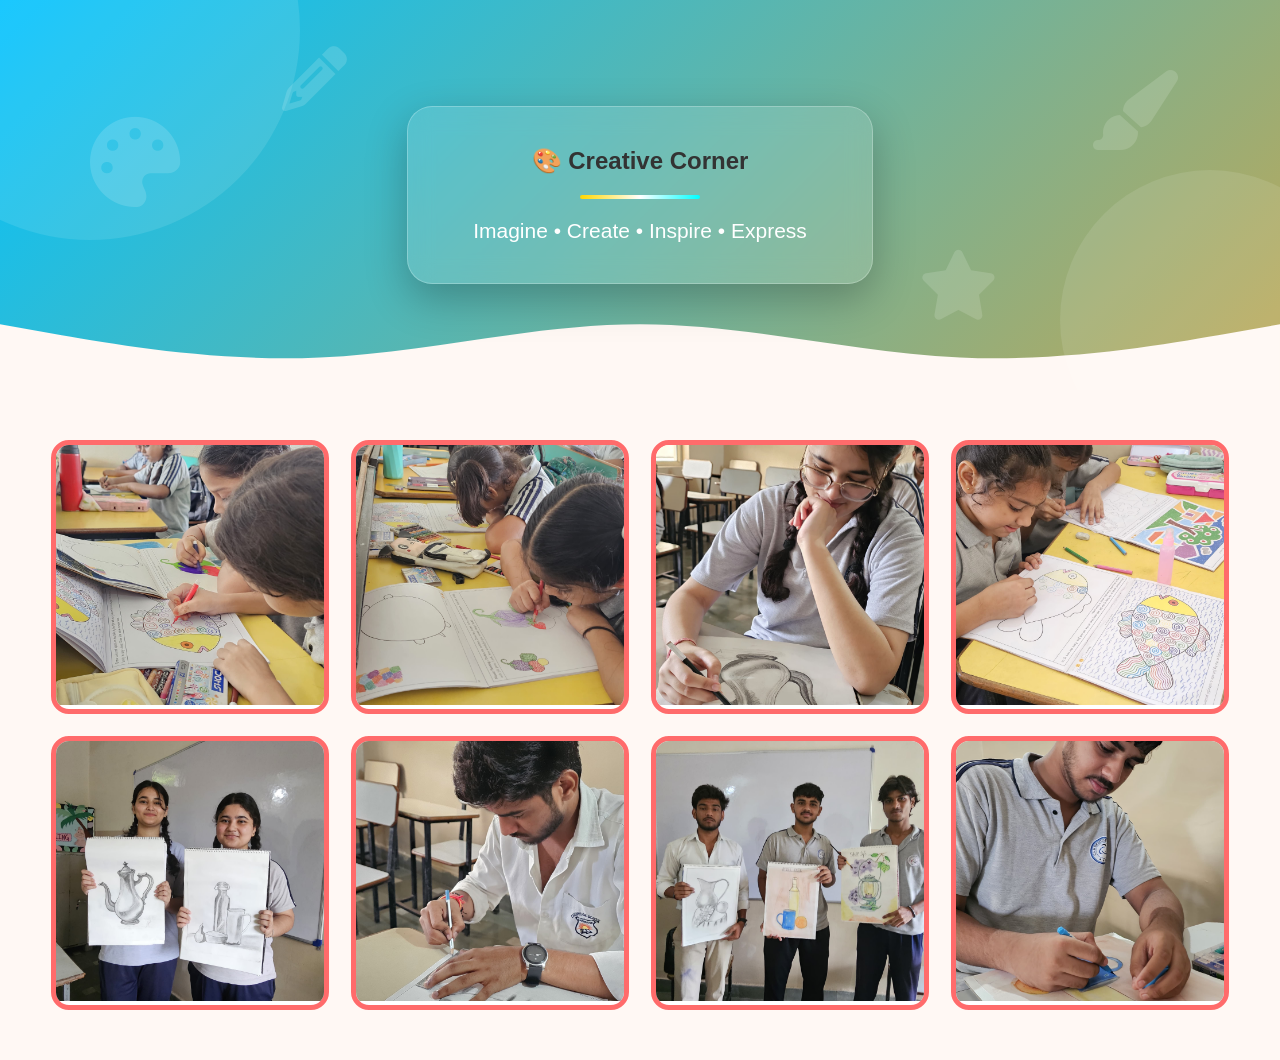
<file: creative.html>
<!DOCTYPE html>
<html lang="en">
<head>
<meta charset="UTF-8">
<meta name="viewport" content="width=device-width, initial-scale=1.0">
<title>Creative Corner</title>

<link rel="stylesheet" href="https://cdnjs.cloudflare.com/ajax/libs/font-awesome/6.7.2/css/all.min.css">

<style>
*{
    margin:0;
    padding:0;
    box-sizing:border-box;
    font-family:'Segoe UI',Arial,sans-serif;
}

body{
    background:#fff8f4;
    color:#333;
}

/*==============================
      CREATIVE BANNER
==============================*/

.banner{
    position:relative;
    height:390px;
    display:flex;
    justify-content:center;
    align-items:center;
    text-align:center;
    overflow:hidden;
    background:linear-gradient(-45deg,#7b2cbf,#ff006e,#ff9f1c,#00c2ff);
    background-size:400% 400%;
    animation:gradient 12s ease infinite;
}

.banner::before,
.banner::after{
    content:"";
    position:absolute;
    border-radius:50%;
    background:rgba(255,255,255,.10);
}

.banner::before{
    width:420px;
    height:420px;
    top:-180px;
    left:-120px;
}

.banner::after{
    width:300px;
    height:300px;
    right:-80px;
    bottom:-80px;
}

/* Floating Icons */

.icon{
    position:absolute;
    color:rgba(255,255,255,.15);
    animation:float 5s ease-in-out infinite;
}

.palette{left:7%;top:30%;font-size:90px;}
.brush{right:8%;top:18%;font-size:80px;animation-delay:1.5s;}
.pencil{left:22%;top:12%;font-size:65px;animation-delay:2.5s;}
.star{right:22%;bottom:18%;font-size:70px;animation-delay:3s;}

/* Glass Card */

.banner-content{
    position:relative;
    z-index:10;
    padding:40px 65px;
    border-radius:25px;
    background:rgba(255,255,255,.12);
    backdrop-filter:blur(12px);
    border:1px solid rgba(255,255,255,.25);
    box-shadow:0 15px 40px rgba(0,0,0,.25);
}

.banner-content h1{
    color:#fff;
    font-size:58px;
    font-weight:800;
    text-transform:uppercase;
    letter-spacing:3px;
    text-shadow:3px 4px 12px rgba(0,0,0,.35);
    white-space:nowrap;
}

.banner-content p{
    color:#fff;
    margin-top:18px;
    font-size:21px;
    white-space:nowrap;
}

.line{
    width:120px;
    height:4px;
    margin:20px auto;
    border-radius:20px;
    background:linear-gradient(to right,#FFD700,#ffffff,#00FFFF);
}

.btn{
    display:inline-block;
    margin-top:28px;
    padding:14px 35px;
    text-decoration:none;
    color:#7b2cbf;
    background:#fff;
    border-radius:40px;
    font-weight:bold;
    transition:.4s;
}

.btn:hover{
    background:#FFD700;
    transform:translateY(-5px);
}

/* Wave */

.wave{
    position:absolute;
    bottom:0;
    width:100%;
}

/* Gallery */

.container{
    width:92%;
    max-width:1200px;
    margin:auto;
    padding:50px 0;
}

.gallery{
    display:grid;
    grid-template-columns:repeat(4,1fr);
    gap:22px;
}

.photo-card{
    background:#fff;
    border:5px solid #ff6b6b;
    border-radius:18px;
    overflow:hidden;
    cursor:pointer;
    transition:.4s;
}

.photo-card:hover{
    transform:translateY(-8px) scale(1.03);
    box-shadow:0 15px 30px rgba(0,0,0,.18);
}

.photo-card img{
    width:100%;
    height:260px;
    object-fit:cover;
}

/* Lightbox */

.popup{
    display:none;
    position:fixed;
    inset:0;
    background:rgba(0,0,0,.88);
    justify-content:center;
    align-items:center;
    z-index:1000;
}

.popup.active{
    display:flex;
}

.popup img{
    max-width:90%;
    max-height:90%;
    border-radius:10px;
}

.close-btn{
    position:absolute;
    top:20px;
    right:35px;
    color:#fff;
    font-size:55px;
    cursor:pointer;
}

/* Animation */

@keyframes gradient{
0%{background-position:0% 50%;}
50%{background-position:100% 50%;}
100%{background-position:0% 50%;}
}

@keyframes float{
0%,100%{transform:translateY(0);}
50%{transform:translateY(-18px);}
}

/* Responsive */

@media(max-width:992px){
.gallery{
grid-template-columns:repeat(3,1fr);
}
}

@media(max-width:768px){

.banner{
height:300px;
}

.banner-content{
width:90%;
padding:25px;
}

.banner-content h1{
font-size:38px;
}

.banner-content p{
font-size:16px;
}

.icon{
display:none;
}

.gallery{
grid-template-columns:repeat(2,1fr);
}

.photo-card img{
height:190px;
}
}

@media(max-width:480px){
.gallery{
grid-template-columns:1fr;
}
.photo-card img{
height:230px;
}
}
</style>
</head>

<body>

<div class="banner">

<i class="fa-solid fa-palette icon palette"></i>
<i class="fa-solid fa-paintbrush icon brush"></i>
<i class="fa-solid fa-pencil icon pencil"></i>
<i class="fa-solid fa-star icon star"></i>

<div class="banner-content">
<h2>🎨 Creative Corner</h2>

<div class="line"></div>

<p>Imagine • Create • Inspire • Express</p>

<!-- <a href="#" class="btn">Explore Creativity</a> --!>

</div>

<svg class="wave" viewBox="0 0 1440 170">
<path fill="#fff8f4"
d="M0,96L60,106.7C120,117,240,139,360,133.3C480,128,600,96,720,96C840,96,960,128,1080,133.3C1200,139,1320,117,1380,106.7L1440,96L1440,170L0,170Z"></path>
</svg>

</div>

<div class="container">
<div class="gallery" id="gallery">

<div class="photo-card"><img src="Creative/1.jpeg"></div>
<div class="photo-card"><img src="Creative/2.jpeg"></div>
<div class="photo-card"><img src="Creative/3.jpeg"></div>
<div class="photo-card"><img src="Creative/4.jpeg"></div>
<div class="photo-card"><img src="Creative/5.jpeg"></div>
<div class="photo-card"><img src="Creative/6.jpeg"></div>
<div class="photo-card"><img src="Creative/7.jpeg"></div>
<div class="photo-card"><img src="Creative/8.jpeg"></div>

</div>
</div>

<div class="popup" id="popup">
<span class="close-btn" id="closeBtn">&times;</span>
<img id="popupImg">
</div>

<script>
const gallery=document.getElementById("gallery");
const popup=document.getElementById("popup");
const popupImg=document.getElementById("popupImg");
const closeBtn=document.getElementById("closeBtn");

gallery.onclick=(e)=>{
const img=e.target.closest("img");
if(img){
popup.classList.add("active");
popupImg.src=img.src;
}
};

function closePopup(){
popup.classList.remove("active");
popupImg.src="";
}

closeBtn.onclick=closePopup;
popup.onclick=e=>{if(e.target===popup) closePopup();}
document.addEventListener("keydown",e=>{if(e.key==="Escape") closePopup();});
</script>

</body>
</html>
</file>
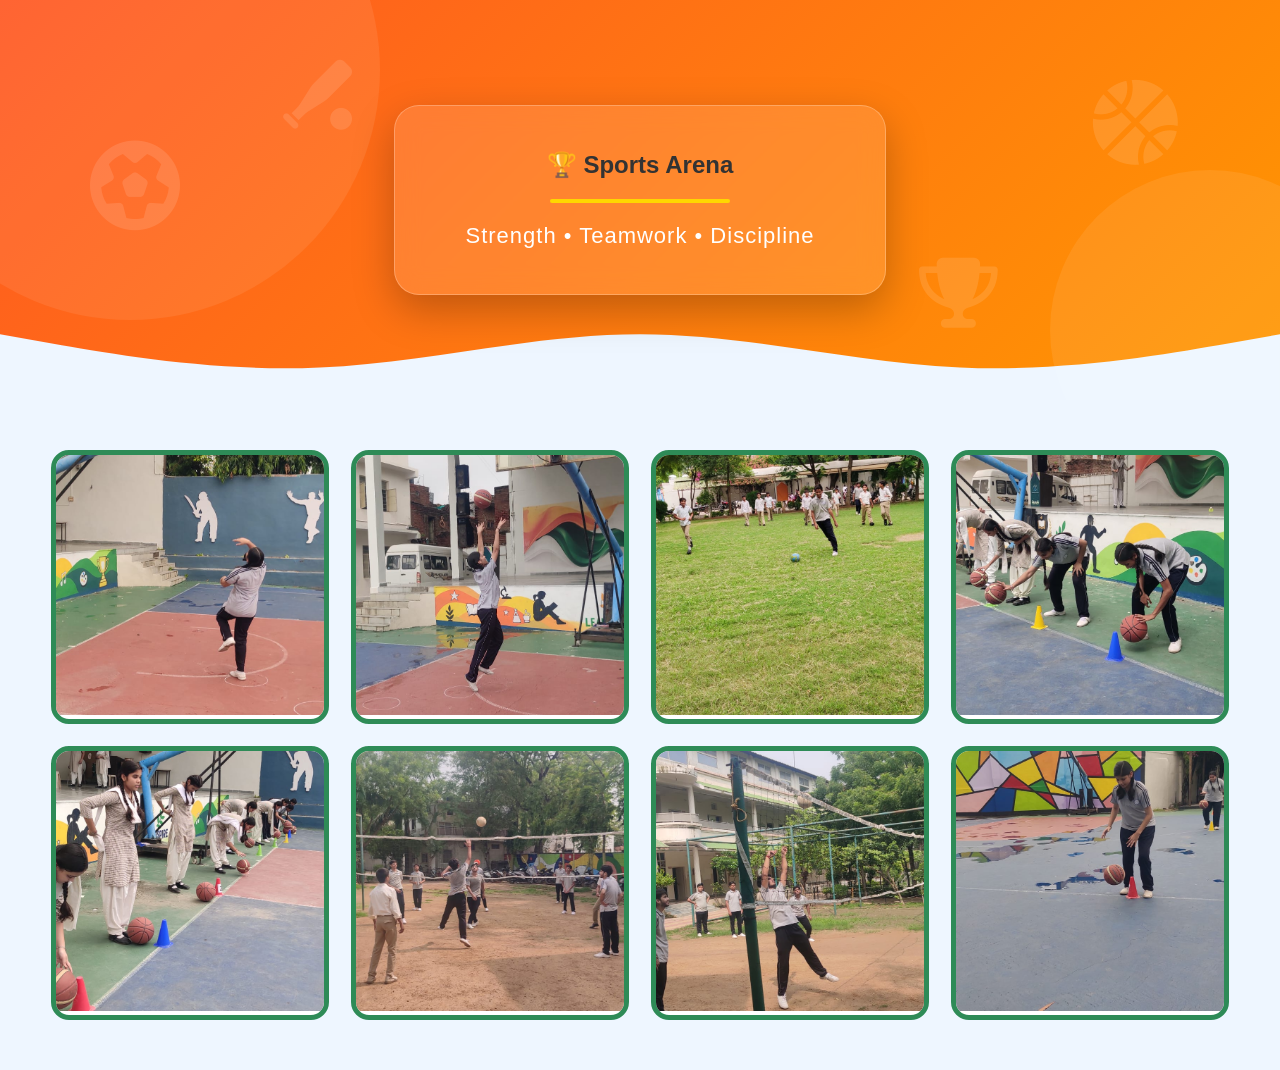
<file: sports.html>
<!DOCTYPE html>
<html lang="en">
<head>
<meta charset="UTF-8">
<meta name="viewport" content="width=device-width, initial-scale=1.0">

<title>Sports Arena</title>

<link rel="stylesheet" href="https://cdnjs.cloudflare.com/ajax/libs/font-awesome/6.7.2/css/all.min.css">

<style>
*{
    margin:0;
    padding:0;
    box-sizing:border-box;
    font-family:'Segoe UI',Arial,sans-serif;
}

body{
    background:#eef6ff;
    color:#333;
}

/*==========================
        SPORTS BANNER
==========================*/

.banner{
    position:relative;
    height:400px;
    display:flex;
    justify-content:center;
    align-items:center;
    text-align:center;
    overflow:hidden;
    background:linear-gradient(-45deg,#006400,#008000,#009688,#ff9800,#ff5722);
    background-size:400% 400%;
    animation:gradient 12s ease infinite;
}

/* Stadium Glow */

.banner::before{
    content:"";
    position:absolute;
    width:500px;
    height:500px;
    background:rgba(255,255,255,.08);
    border-radius:50%;
    top:-180px;
    left:-120px;
}

.banner::after{
    content:"";
    position:absolute;
    width:320px;
    height:320px;
    background:rgba(255,255,255,.08);
    border-radius:50%;
    right:-90px;
    bottom:-90px;
}

/* Floating Icons */

.icon{
    position:absolute;
    color:rgba(255,255,255,.12);
    animation:float 5s ease-in-out infinite;
}

.ball1{
    font-size:90px;
    left:7%;
    top:35%;
}

.ball2{
    font-size:85px;
    right:8%;
    top:20%;
    animation-delay:1.5s;
}

.ball3{
    font-size:70px;
    left:22%;
    top:15%;
    animation-delay:2.5s;
}

.ball4{
    font-size:70px;
    right:22%;
    bottom:18%;
    animation-delay:3s;
}

/* Glass Card */

.banner-content{

    position:relative;
    z-index:10;

    background:rgba(255,255,255,.12);

    backdrop-filter:blur(12px);

    border:1px solid rgba(255,255,255,.25);

    border-radius:25px;

    padding:45px 70px;

    box-shadow:0 15px 40px rgba(0,0,0,.25);

}

.banner-content h1{

    color:#fff;

    font-size:60px;

    font-weight:800;

    letter-spacing:3px;

    text-transform:uppercase;

    text-shadow:3px 4px 12px rgba(0,0,0,.35);
    white-space:nowrap;


}

.banner-content p{

    color:#fff;

    margin-top:18px;

    font-size:22px;

    letter-spacing:1px;
    white-space:nowrap;


}

.line{

    width:180px;

    height:4px;

    background:#FFD700;

    margin:20px auto;

    border-radius:20px;

}

.btn{

    display:inline-block;

    margin-top:28px;

    text-decoration:none;

    color:#006400;

    background:#fff;

    padding:14px 35px;

    border-radius:40px;

    font-weight:bold;

    transition:.4s;

}

.btn:hover{

    background:#FFD700;

    transform:translateY(-5px);

}

/* Bottom Wave */

.wave{
    position:absolute;
    bottom:0;
    width:100%;
}

/*==========================
        GALLERY
==========================*/

.container{

    width:92%;

    max-width:1250px;

    margin:auto;

    padding:50px 0;

}

.gallery{

    display:grid;

    grid-template-columns:repeat(4,1fr);

    gap:22px;

}

.photo-card{

    background:#fff;

    border-radius:18px;

    overflow:hidden;

    border:5px solid #2e8b57;

    cursor:pointer;

    transition:.4s;

}

.photo-card:hover{

    transform:translateY(-8px) scale(1.03);

    box-shadow:0 15px 30px rgba(0,0,0,.18);

}

.photo-card img{

    width:100%;

    height:260px;

    object-fit:cover;

}

/*==========================
        LIGHTBOX
==========================*/

.popup{

    display:none;

    position:fixed;

    inset:0;

    background:rgba(0,0,0,.88);

    justify-content:center;

    align-items:center;

    z-index:1000;

    backdrop-filter:blur(5px);

}

.popup.active{

    display:flex;

}

.popup img{

    max-width:90%;

    max-height:90%;

    border-radius:12px;

}

.close-btn{

    position:absolute;

    top:20px;

    right:35px;

    color:#fff;

    font-size:55px;

    cursor:pointer;

}

/*==========================
        ANIMATIONS
==========================*/

@keyframes gradient{

0%{background-position:0% 50%;}

50%{background-position:100% 50%;}

100%{background-position:0% 50%;}

}

@keyframes float{

0%,100%{

transform:translateY(0);

}

50%{

transform:translateY(-18px);

}

}

/*==========================
        RESPONSIVE
==========================*/

@media(max-width:992px){

.gallery{

grid-template-columns:repeat(3,1fr);

}

}

@media(max-width:768px){

.banner{

height:300px;

}

.banner-content{

width:90%;

padding:25px;

}

.banner-content h1{

font-size:38px;

}

.banner-content p{

font-size:16px;

}

.icon{

display:none;

}

.gallery{

grid-template-columns:repeat(2,1fr);

}

.photo-card img{

height:190px;

}

}

@media(max-width:480px){

.gallery{

grid-template-columns:1fr;

}

.photo-card img{

height:240px;

}

}
</style>

</head>

<body>

<div class="banner">

<i class="fa-solid fa-futbol icon ball1"></i>

<i class="fa-solid fa-basketball icon ball2"></i>

<i class="fa-solid fa-baseball-bat-ball icon ball3"></i>

<i class="fa-solid fa-trophy icon ball4"></i>

<div class="banner-content">

<h2>🏆 Sports Arena</h2>

<div class="line"></div>

<p>
Strength • Teamwork • Discipline
</p>

<!-- <a href="#" class="btn">
Explore Sports
</a> --!>

</div>

<svg class="wave" viewBox="0 0 1440 170">
<path fill="#eef6ff"
d="M0,96L60,106.7C120,117,240,139,360,133.3C480,128,600,96,720,96C840,96,960,128,1080,133.3C1200,139,1320,117,1380,106.7L1440,96L1440,170L0,170Z"></path>
</svg>

</div>

<div class="container">

<div class="gallery" id="gallery">

<div class="photo-card"><img src="Sports/1.jpg" alt=""></div>
<div class="photo-card"><img src="Sports/2.jpg" alt=""></div>
<div class="photo-card"><img src="Sports/3.jpg" alt=""></div>
<div class="photo-card"><img src="Sports/4.jpg" alt=""></div>
<div class="photo-card"><img src="Sports/5.jpg" alt=""></div>
<div class="photo-card"><img src="Sports/6.jpg" alt=""></div>
<div class="photo-card"><img src="Sports/7.jpg" alt=""></div>
<div class="photo-card"><img src="Sports/8.jpg" alt=""></div>

</div>

</div>

<div class="popup" id="popup">
<span class="close-btn" id="closeBtn">&times;</span>
<img id="popupImg">
</div>

<script>
const gallery=document.getElementById("gallery");
const popup=document.getElementById("popup");
const popupImg=document.getElementById("popupImg");
const closeBtn=document.getElementById("closeBtn");

gallery.addEventListener("click",(e)=>{
const img=e.target.closest("img");
if(img){
popup.classList.add("active");
popupImg.src=img.src;
}
});

function closePopup(){
popup.classList.remove("active");
popupImg.src="";
}

closeBtn.onclick=closePopup;

popup.onclick=(e)=>{
if(e.target===popup){
closePopup();
}
};

document.addEventListener("keydown",(e)=>{
if(e.key==="Escape"){
closePopup();
}
});
</script>

</body>
</html>
</file>
